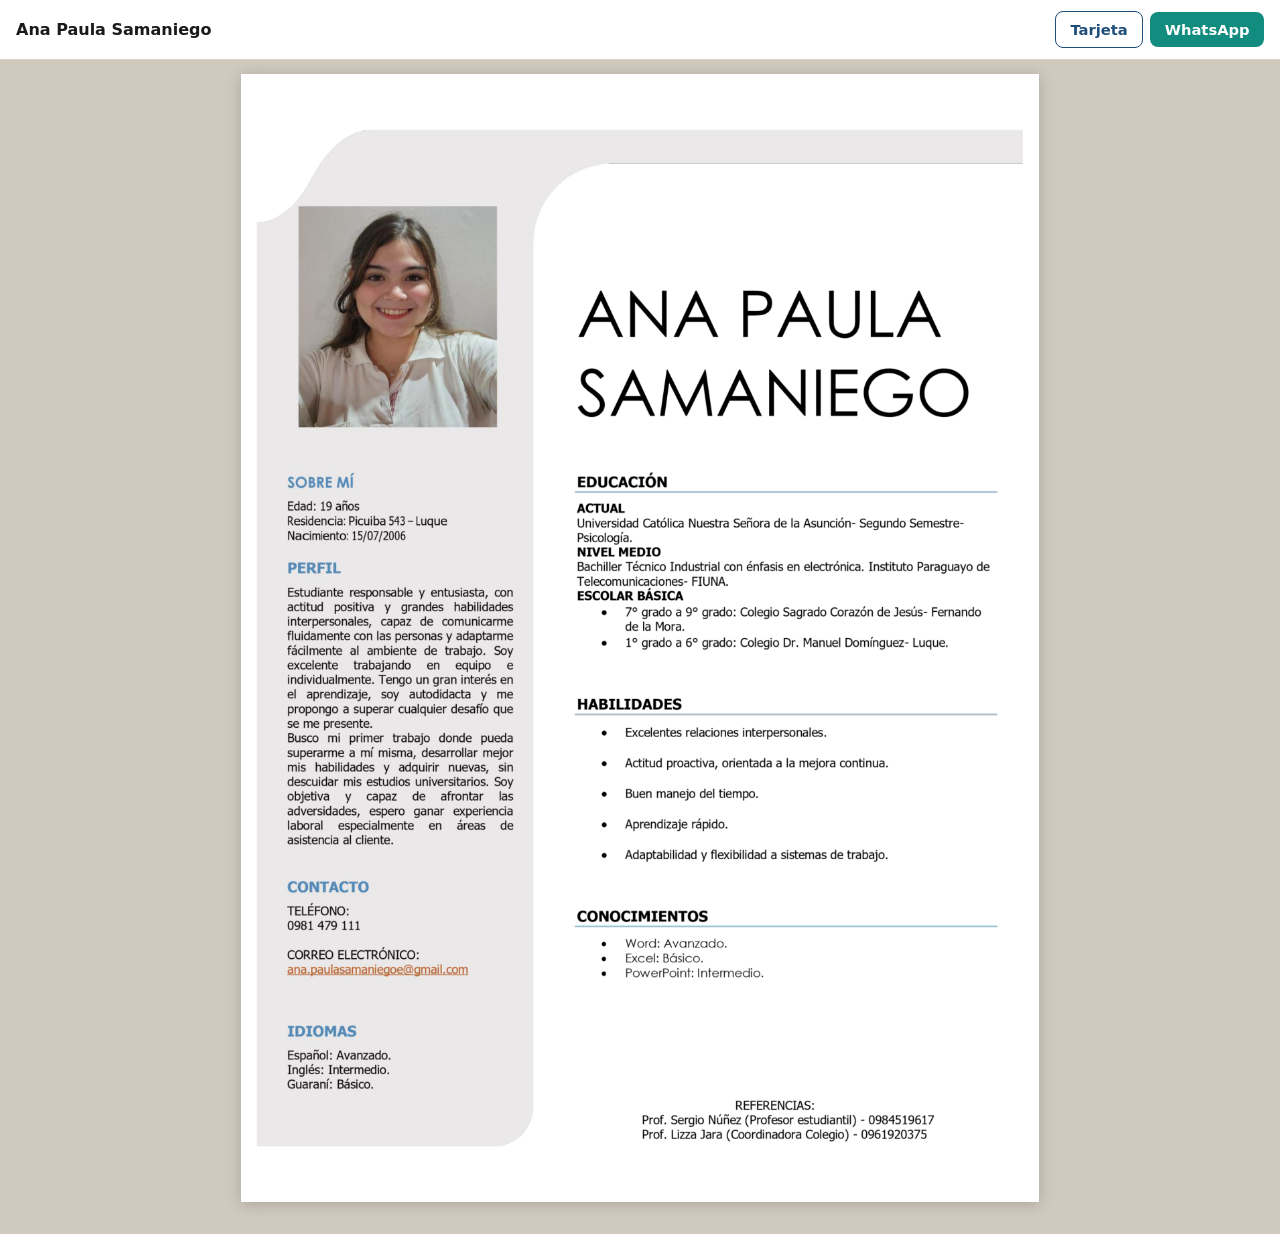
<file: index.html>
<!DOCTYPE html>
<html lang="es">
<head>
  <meta charset="utf-8" />
  <meta name="viewport" content="width=device-width, initial-scale=1" />
  <title>Ana Paula Samaniego — CV</title>
  <link rel="stylesheet" href="styles.css" />
</head>
<body>
  <div class="bar">
    <h1>Ana Paula Samaniego</h1>
    <div class="actions">
      <a class="tarjeta" href="tarjeta.pdf" download="Ana-Paula-Samaniego-tarjeta.pdf">Tarjeta</a>
      <a class="wa" href="https://wa.me/595981479111">WhatsApp</a>
    </div>
  </div>
  <div class="stage">
    <div class="pdf-pages">
      <img src="cv-page1.png" alt="CV de Ana Paula Samaniego" />
    </div>
  </div>
</body>
</html>
</file>
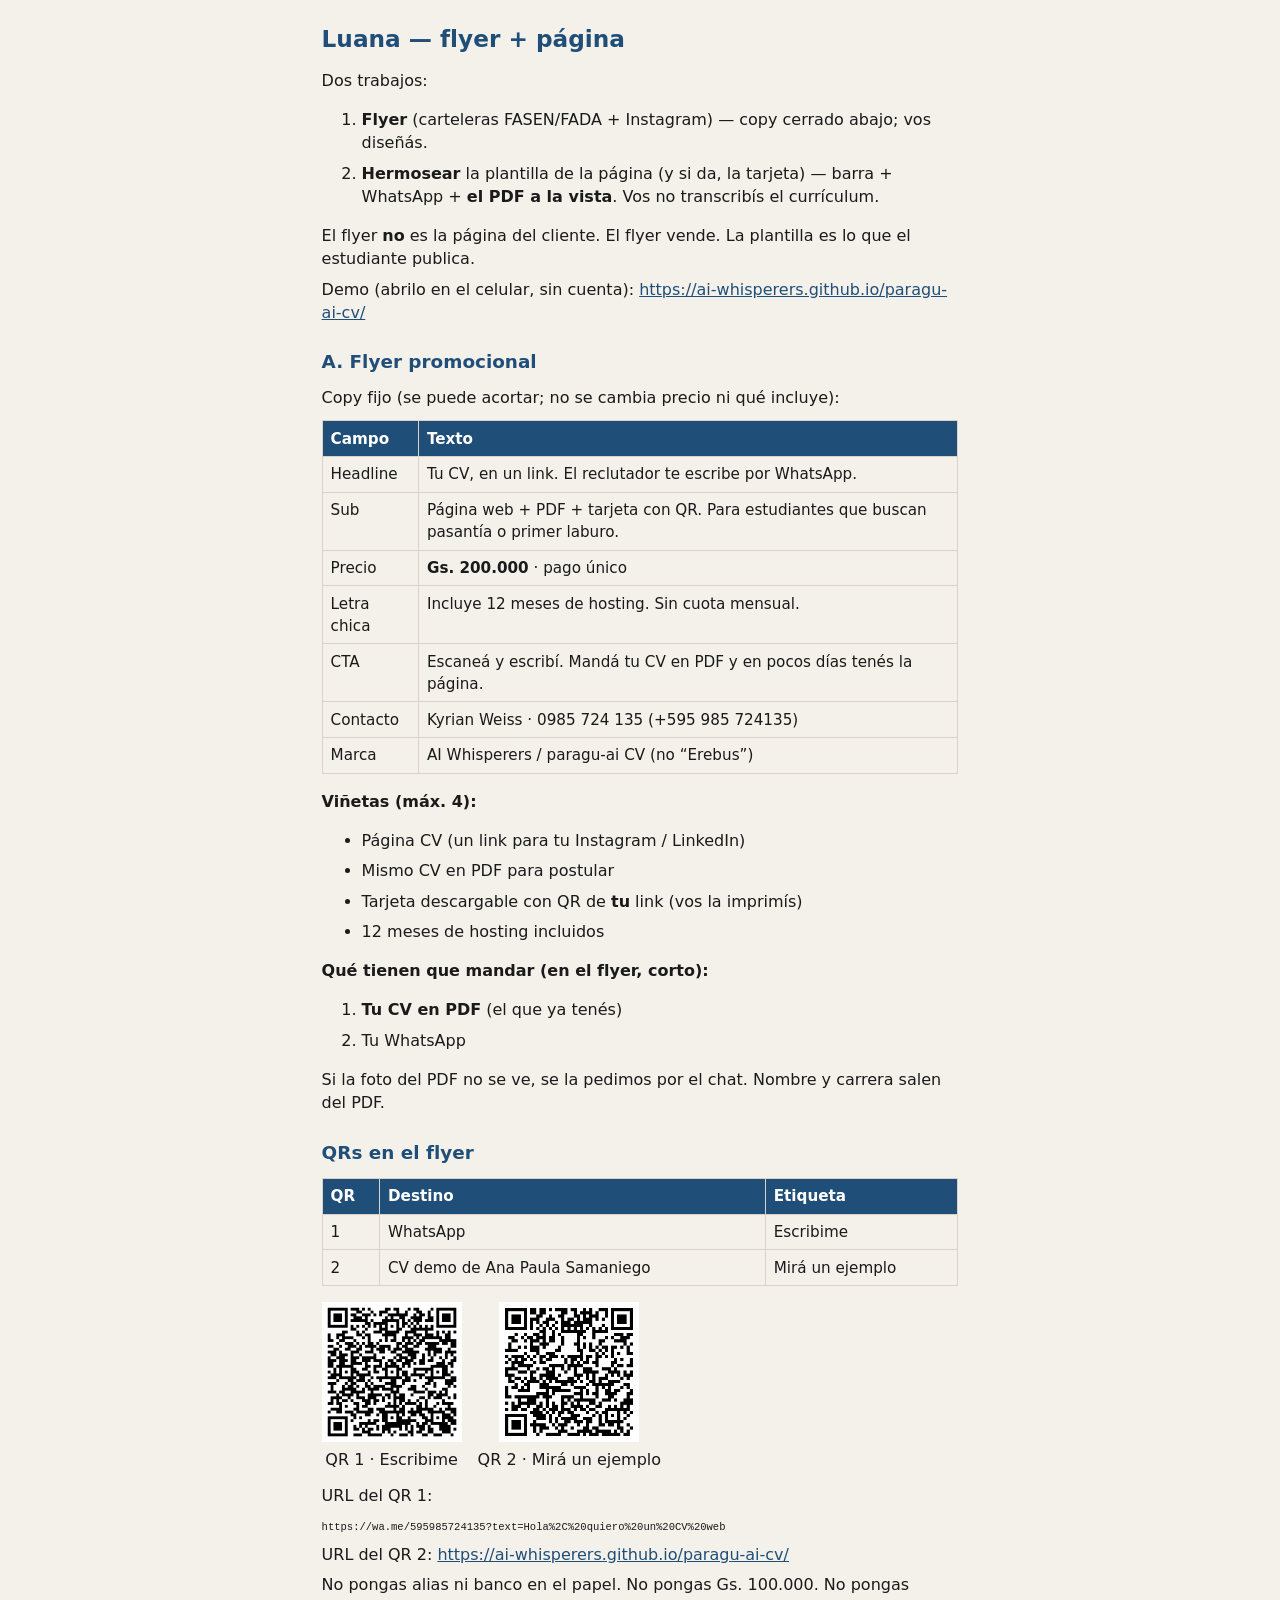
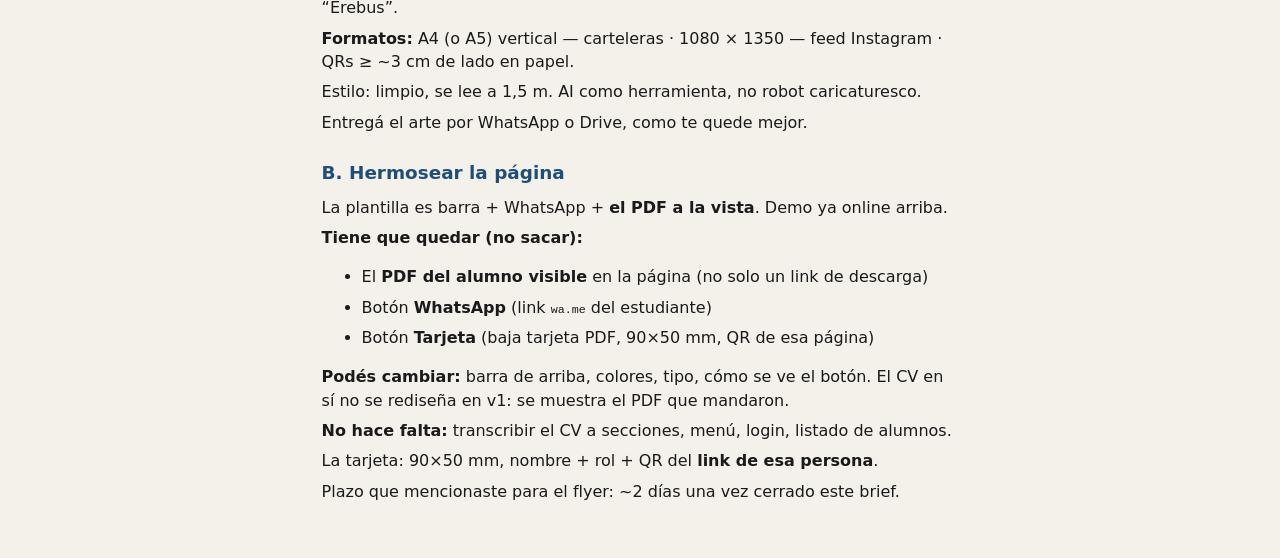
<file: luana.html>
<!DOCTYPE html>
<html lang="es">
<head>
  <meta charset="utf-8" />
  <meta name="viewport" content="width=device-width, initial-scale=1" />
  <title>Luana — flyer + página · paragu-ai CV</title>
  <style>
    :root { --navy: #1f4e79; --ink: #1a1a1a; --line: #d8d2c8; --bg: #f4f1ea; }
    * { box-sizing: border-box; }
    body {
      margin: 0 auto;
      max-width: 42rem;
      padding: 1.4rem 1.1rem 3rem;
      font-family: "Segoe UI", Calibri, system-ui, sans-serif;
      color: var(--ink);
      background: var(--bg);
      line-height: 1.45;
    }
    h1 { color: var(--navy); font-size: 1.45rem; margin: 0 0 0.8rem; }
    h2 { color: var(--navy); font-size: 1.15rem; margin: 1.6rem 0 0.6rem; }
    p, li { margin: 0.45rem 0; }
    table { width: 100%; border-collapse: collapse; margin: 0.7rem 0 1rem; font-size: 0.95rem; }
    th, td { border: 1px solid var(--line); padding: 0.4rem 0.5rem; text-align: left; vertical-align: top; }
    th { background: var(--navy); color: #fff; }
    code, .url { word-break: break-all; font-size: 0.9em; }
    .qrs { display: flex; flex-wrap: wrap; gap: 1rem; margin: 0.8rem 0; }
    .qrs figure { margin: 0; text-align: center; }
    .qrs img { width: 140px; height: 140px; background: #fff; }
    a { color: var(--navy); }
  </style>
</head>
<body>
  <h1>Luana — flyer + página</h1>
  <p>Dos trabajos:</p>
  <ol>
    <li><strong>Flyer</strong> (carteleras FASEN/FADA + Instagram) — copy cerrado abajo; vos diseñás.</li>
    <li><strong>Hermosear</strong> la plantilla de la página (y si da, la tarjeta) — barra + WhatsApp + <strong>el PDF a la vista</strong>. Vos no transcribís el currículum.</li>
  </ol>
  <p>El flyer <strong>no</strong> es la página del cliente. El flyer vende. La plantilla es lo que el estudiante publica.</p>
  <p>Demo (abrilo en el celular, sin cuenta): <a href="./">https://ai-whisperers.github.io/paragu-ai-cv/</a></p>

  <h2>A. Flyer promocional</h2>
  <p>Copy fijo (se puede acortar; no se cambia precio ni qué incluye):</p>
  <table>
    <tr><th>Campo</th><th>Texto</th></tr>
    <tr><td>Headline</td><td>Tu CV, en un link. El reclutador te escribe por WhatsApp.</td></tr>
    <tr><td>Sub</td><td>Página web + PDF + tarjeta con QR. Para estudiantes que buscan pasantía o primer laburo.</td></tr>
    <tr><td>Precio</td><td><strong>Gs. 200.000</strong> · pago único</td></tr>
    <tr><td>Letra chica</td><td>Incluye 12 meses de hosting. Sin cuota mensual.</td></tr>
    <tr><td>CTA</td><td>Escaneá y escribí. Mandá tu CV en PDF y en pocos días tenés la página.</td></tr>
    <tr><td>Contacto</td><td>Kyrian Weiss · 0985 724 135 (+595 985 724135)</td></tr>
    <tr><td>Marca</td><td>AI Whisperers / paragu-ai CV (no “Erebus”)</td></tr>
  </table>
  <p><strong>Viñetas (máx. 4):</strong></p>
  <ul>
    <li>Página CV (un link para tu Instagram / LinkedIn)</li>
    <li>Mismo CV en PDF para postular</li>
    <li>Tarjeta descargable con QR de <strong>tu</strong> link (vos la imprimís)</li>
    <li>12 meses de hosting incluidos</li>
  </ul>
  <p><strong>Qué tienen que mandar (en el flyer, corto):</strong></p>
  <ol>
    <li><strong>Tu CV en PDF</strong> (el que ya tenés)</li>
    <li>Tu WhatsApp</li>
  </ol>
  <p>Si la foto del PDF no se ve, se la pedimos por el chat. Nombre y carrera salen del PDF.</p>

  <h2>QRs en el flyer</h2>
  <table>
    <tr><th>QR</th><th>Destino</th><th>Etiqueta</th></tr>
    <tr><td>1</td><td>WhatsApp</td><td>Escribime</td></tr>
    <tr><td>2</td><td>CV demo de Ana Paula Samaniego</td><td>Mirá un ejemplo</td></tr>
  </table>
  <div class="qrs">
    <figure>
      <img src="qr-whatsapp.png" alt="QR WhatsApp" />
      <figcaption>QR 1 · Escribime</figcaption>
    </figure>
    <figure>
      <img src="qr-demo.png" alt="QR demo CV" />
      <figcaption>QR 2 · Mirá un ejemplo</figcaption>
    </figure>
  </div>
  <p>URL del QR 1:</p>
  <p class="url"><code>https://wa.me/595985724135?text=Hola%2C%20quiero%20un%20CV%20web</code></p>
  <p>URL del QR 2: <a href="./">https://ai-whisperers.github.io/paragu-ai-cv/</a></p>
  <p>No pongas alias ni banco en el papel. No pongas Gs. 100.000. No pongas “Erebus”.</p>
  <p><strong>Formatos:</strong> A4 (o A5) vertical — carteleras · 1080 × 1350 — feed Instagram · QRs ≥ ~3 cm de lado en papel.</p>
  <p>Estilo: limpio, se lee a 1,5 m. AI como herramienta, no robot caricaturesco.</p>
  <p>Entregá el arte por WhatsApp o Drive, como te quede mejor.</p>

  <h2>B. Hermosear la página</h2>
  <p>La plantilla es barra + WhatsApp + <strong>el PDF a la vista</strong>. Demo ya online arriba.</p>
  <p><strong>Tiene que quedar (no sacar):</strong></p>
  <ul>
    <li>El <strong>PDF del alumno visible</strong> en la página (no solo un link de descarga)</li>
    <li>Botón <strong>WhatsApp</strong> (link <code>wa.me</code> del estudiante)</li>
    <li>Botón <strong>Tarjeta</strong> (baja tarjeta PDF, 90×50 mm, QR de esa página)</li>
  </ul>
  <p><strong>Podés cambiar:</strong> barra de arriba, colores, tipo, cómo se ve el botón. El CV en sí no se rediseña en v1: se muestra el PDF que mandaron.</p>
  <p><strong>No hace falta:</strong> transcribir el CV a secciones, menú, login, listado de alumnos.</p>
  <p>La tarjeta: 90×50 mm, nombre + rol + QR del <strong>link de esa persona</strong>.</p>
  <p>Plazo que mencionaste para el flyer: ~2 días una vez cerrado este brief.</p>
</body>
</html>
</file>
<file: styles.css>
:root {
  --navy: #1f4e79;
  --ink: #1a1a1a;
  --wa: #128c7e;
  --bar: #fff;
}

* { box-sizing: border-box; }

html, body {
  margin: 0;
  font-family: "Segoe UI", Calibri, system-ui, sans-serif;
  background: #cfc9be;
  color: var(--ink);
}

.bar {
  position: sticky;
  top: 0;
  z-index: 2;
  display: flex;
  align-items: center;
  justify-content: space-between;
  gap: 0.8rem;
  padding: 0.7rem 1rem;
  background: var(--bar);
  border-bottom: 1px solid #d8d2c8;
}

.bar h1 {
  margin: 0;
  font-size: 1rem;
  font-weight: 650;
  min-width: 0;
  overflow: hidden;
  text-overflow: ellipsis;
  white-space: nowrap;
}

.actions {
  display: flex;
  align-items: center;
  gap: 0.45rem;
  flex-shrink: 0;
}

.tarjeta,
.wa {
  text-decoration: none;
  padding: 0.55rem 0.9rem;
  border-radius: 8px;
  font-weight: 650;
  font-size: 0.92rem;
}

.tarjeta {
  color: var(--navy);
  background: #fff;
  border: 1.5px solid var(--navy);
}

.wa {
  background: var(--wa);
  color: #fff;
}

.stage {
  max-width: 820px;
  margin: 0 auto;
  padding: 0.9rem 0.7rem 2rem;
}

.pdf-pages img {
  display: block;
  width: 100%;
  background: #fff;
  box-shadow: 0 2px 14px rgba(0, 0, 0, 0.18);
}
</file>
